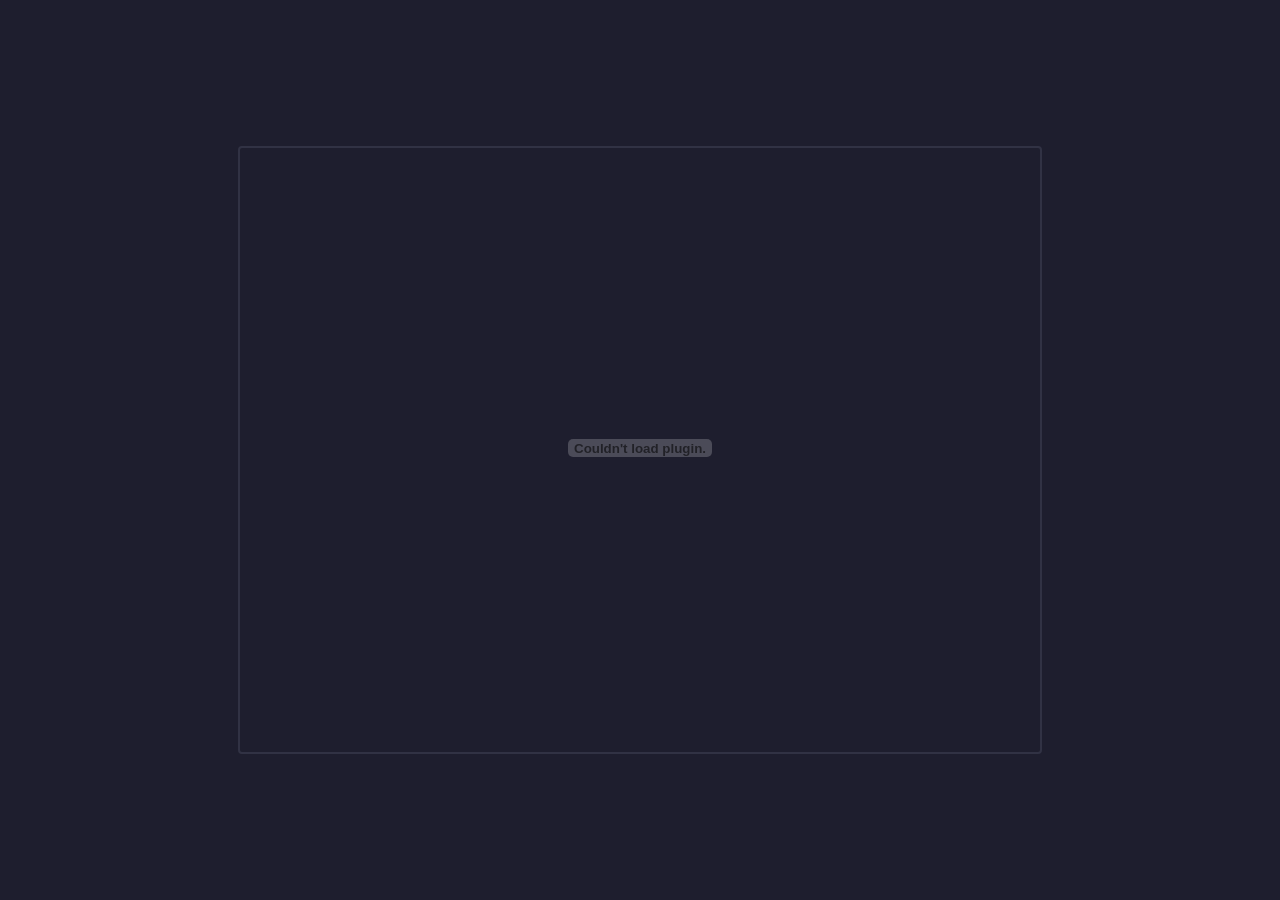
<file: test/cursorlock.html>
<!DOCTYPE html>
<html>
<head>
    <title>Cursor Lock Test Suite</title>
    <style>
        body {
            margin: 0;
            padding: 0;
            background: #1e1e2e;
            display: flex;
            justify-content: center;
            align-items: center;
            min-height: 100vh;
        }
        #flash-container {
            border: 2px solid #313244;
            border-radius: 4px;
        }
    </style>
</head>
<body>
    <div id="flash-container">
        <embed
            src="CursorLockTests.swf"
            type="application/x-shockwave-flash"
            width="800"
            height="600"
            allowFullScreen="true"
            allowFullScreenInteractive="true"
            allowScriptAccess="always"
            quality="high"
        />
    </div>
</body>
</html>
</file>
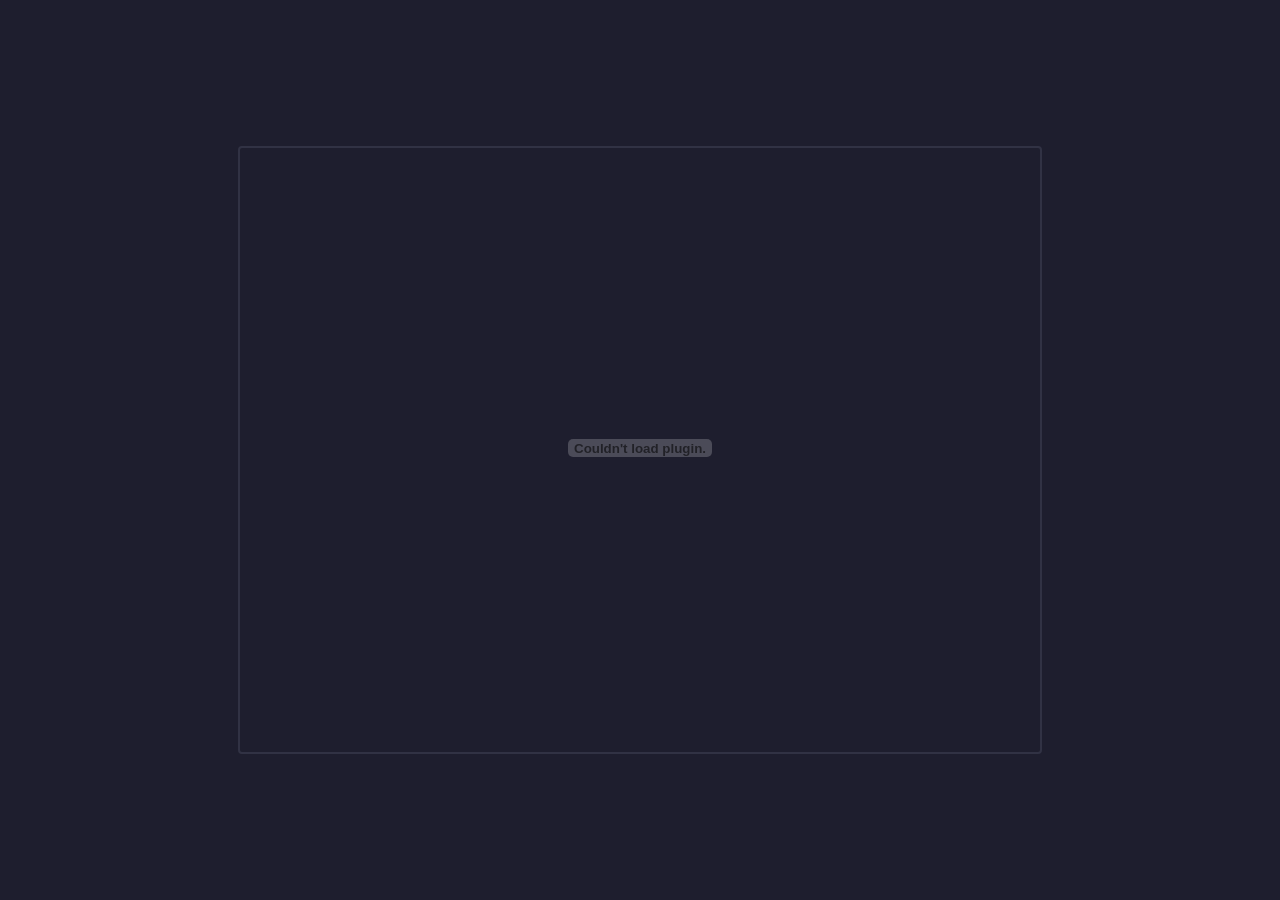
<file: test/filechooser.html>
<!DOCTYPE html>
<html>
<head>
    <title>FileChooser Test Suite</title>
    <style>
        body {
            margin: 0;
            padding: 0;
            background: #1e1e2e;
            display: flex;
            justify-content: center;
            align-items: center;
            min-height: 100vh;
        }
        #flash-container {
            border: 2px solid #313244;
            border-radius: 4px;
        }
    </style>
</head>
<body>
    <div id="flash-container">
        <embed
            src="FileChooserTests.swf"
            type="application/x-shockwave-flash"
            width="800"
            height="600"
            allowNetworking="all"
            allowScriptAccess="always"
            quality="high"
        />
    </div>
</body>
</html>
</file>
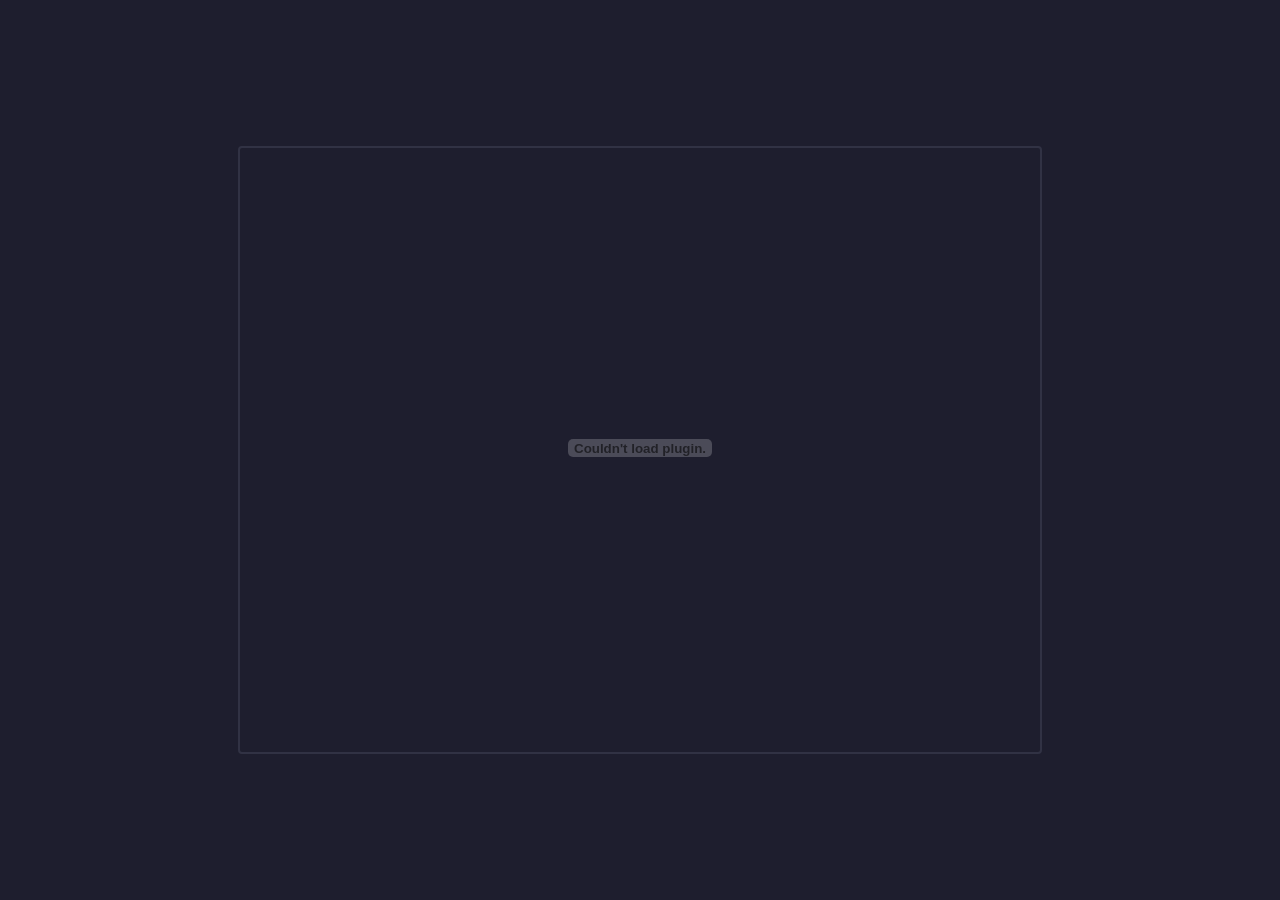
<file: test/fullscreen.html>
<!DOCTYPE html>
<html>
<head>
    <title>Fullscreen Test Suite</title>
    <style>
        body {
            margin: 0;
            padding: 0;
            background: #1e1e2e;
            display: flex;
            justify-content: center;
            align-items: center;
            min-height: 100vh;
        }
        #flash-container {
            border: 2px solid #313244;
            border-radius: 4px;
        }
    </style>
</head>
<body>
    <div id="flash-container">
        <embed
            src="FullscreenTests.swf"
            type="application/x-shockwave-flash"
            width="800"
            height="600"
            allowFullScreen="true"
            allowFullScreenInteractive="true"
            allowNetworking="all"
            allowScriptAccess="always"
            quality="high"
        />
    </div>
</body>
</html>
</file>
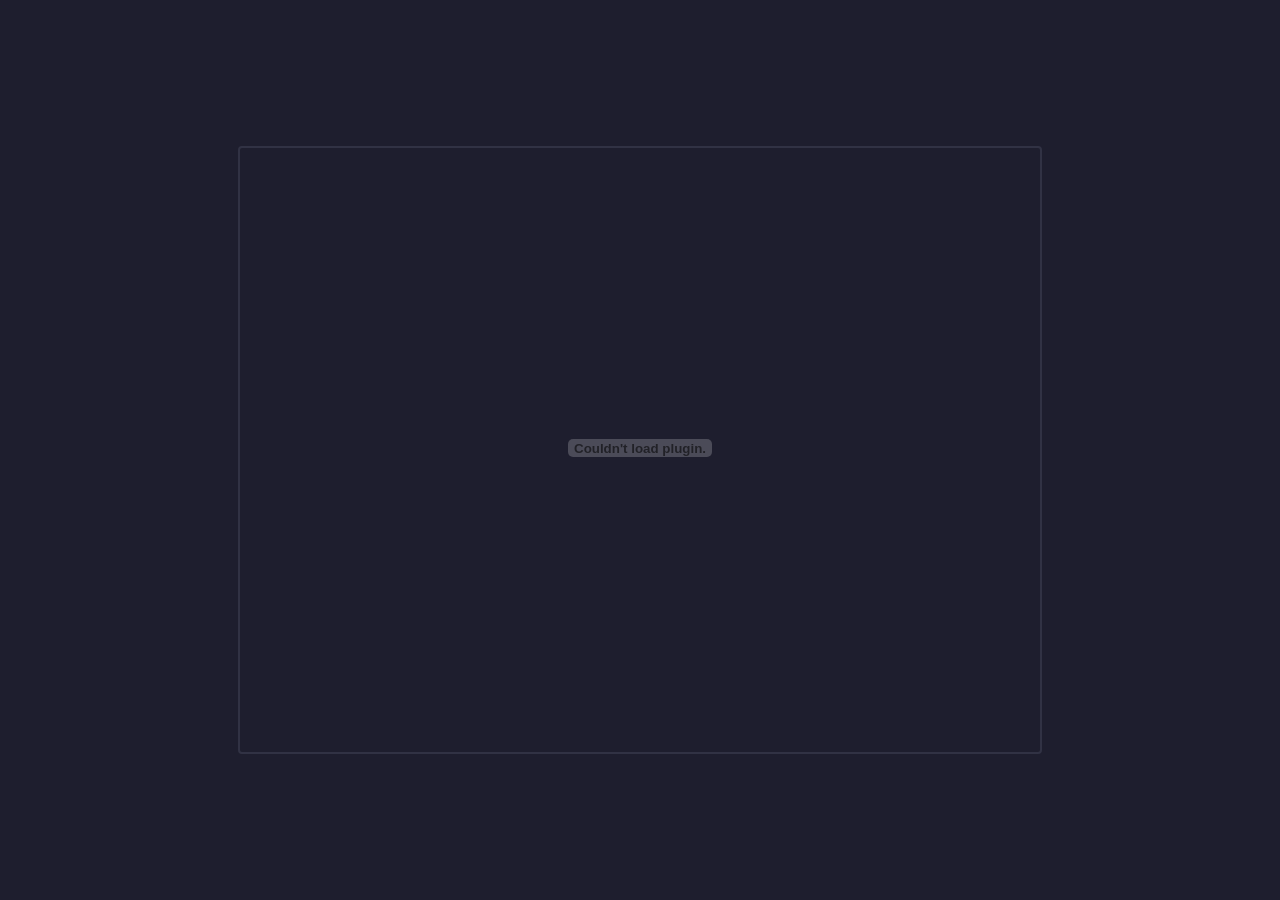
<file: test/stage3d.html>
<!DOCTYPE html>
<html>
<head>
    <title>Stage3D Test Suite</title>
    <style>
        body {
            margin: 0;
            padding: 0;
            background: #1e1e2e;
            display: flex;
            justify-content: center;
            align-items: center;
            min-height: 100vh;
        }
        #flash-container {
            border: 2px solid #313244;
            border-radius: 4px;
        }
    </style>
</head>
<body>
    <div id="flash-container">
        <embed
            src="Stage3DTests.swf"
            type="application/x-shockwave-flash"
            width="800"
            height="600"
            allowFullScreen="true"
            allowNetworking="all"
            allowScriptAccess="always"
            quality="high"
            wmode="direct"
        />
    </div>
</body>
</html>
</file>
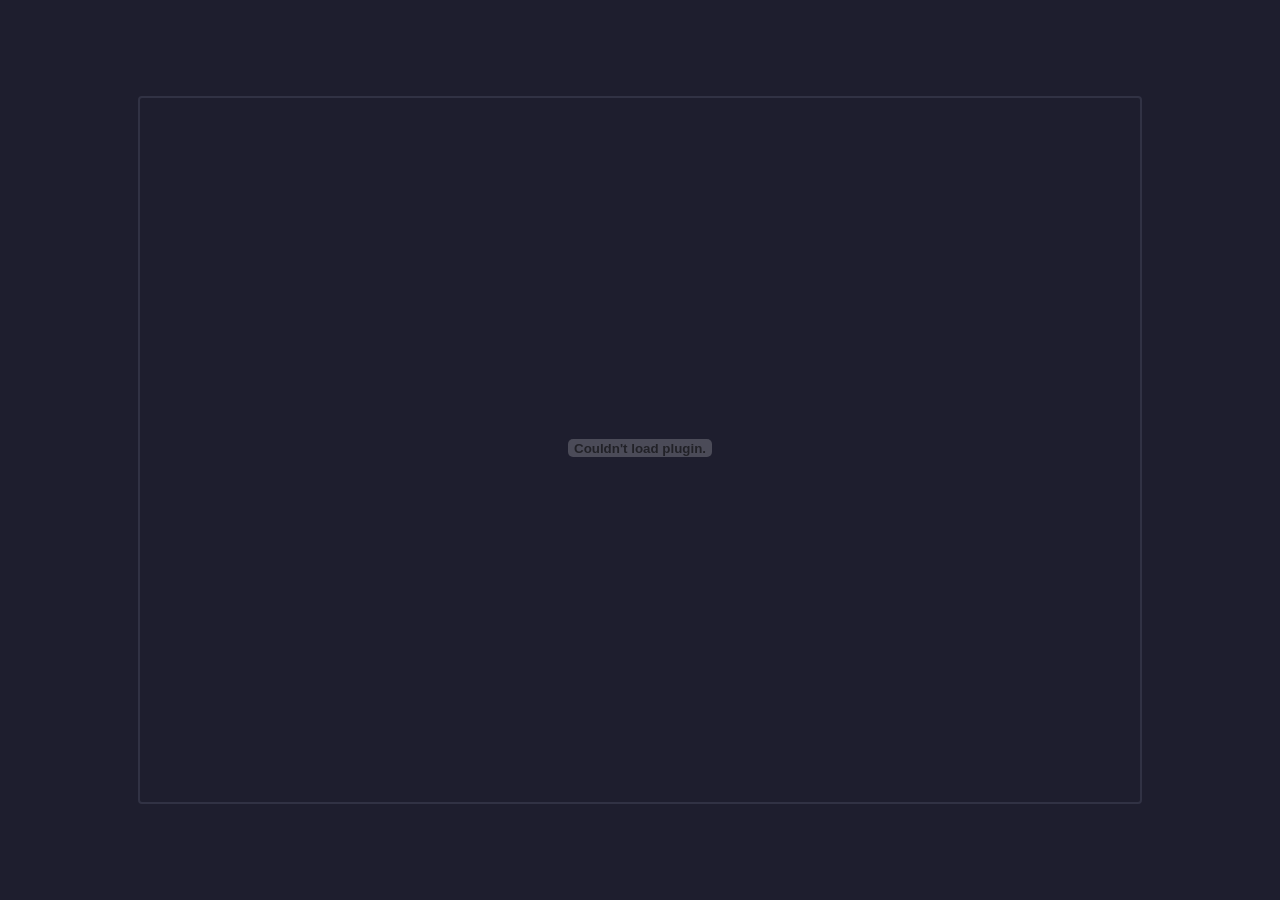
<file: test/test.html>
<!DOCTYPE html>
<html>
<head>
    <title>URLLoader Test Suite</title>
    <style>
        body {
            margin: 0;
            padding: 0;
            background: #1e1e2e;
            display: flex;
            justify-content: center;
            align-items: center;
            min-height: 100vh;
        }
        #flash-container {
            border: 2px solid #313244;
            border-radius: 4px;
        }
    </style>
</head>
<body>
    <div id="flash-container">
        <embed
            src="URLLoaderTests.swf"
            type="application/x-shockwave-flash"
            width="1000"
            height="700"
            allowNetworking="all"
            allowScriptAccess="always"
            quality="high"
        />
    </div>
</body>
</html>
</file>
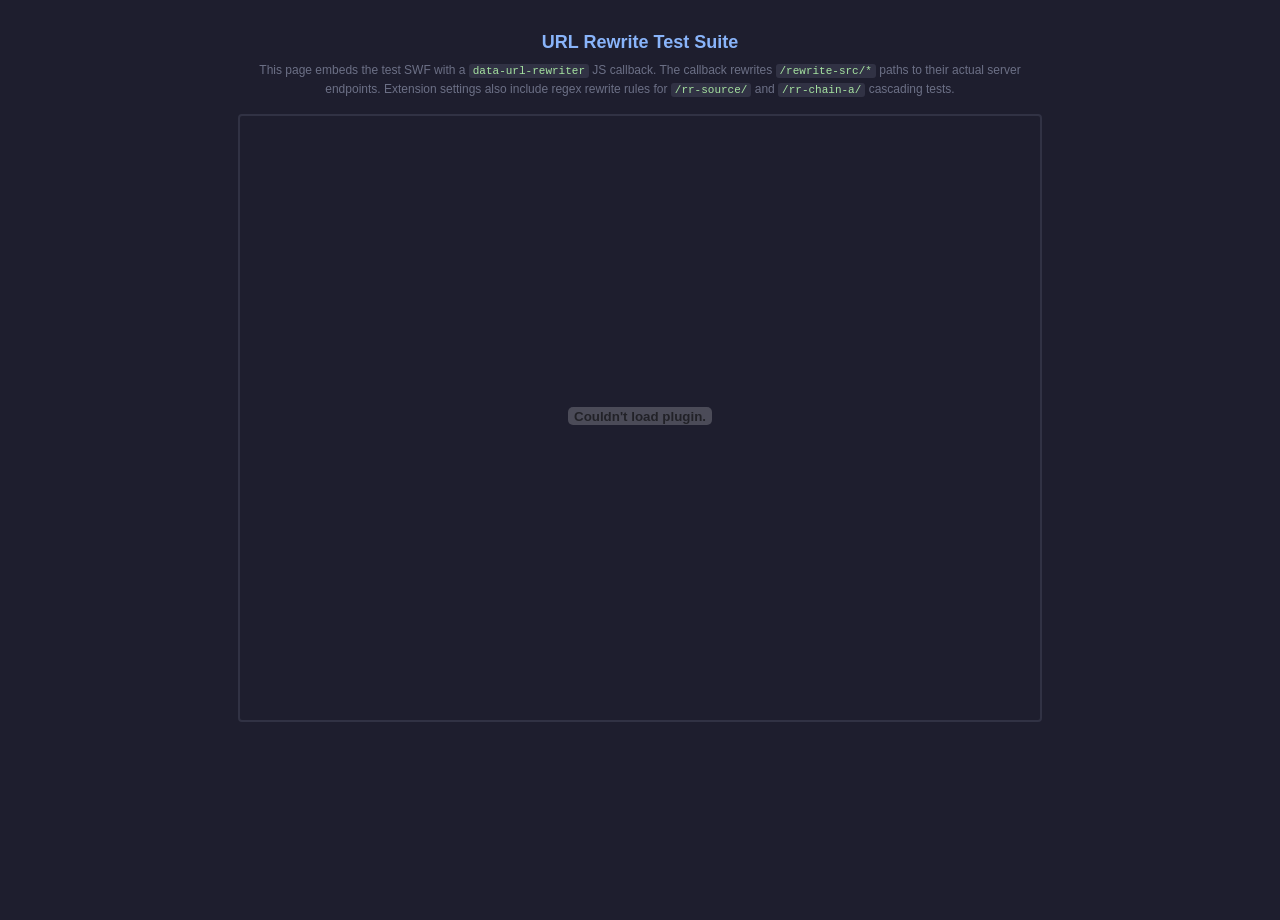
<file: test/urlrewrite.html>
<!DOCTYPE html>
<html>
<head>
    <title>URL Rewrite Test Suite</title>
    <style>
        body {
            margin: 0;
            padding: 0;
            background: #1e1e2e;
            color: #cdd6f4;
            font-family: "Segoe UI", Tahoma, sans-serif;
            display: flex;
            flex-direction: column;
            align-items: center;
            min-height: 100vh;
            padding-top: 20px;
        }
        h1 {
            font-size: 18px;
            margin-bottom: 8px;
            color: #89b4fa;
        }
        .info {
            font-size: 12px;
            color: #6c7086;
            margin-bottom: 16px;
            max-width: 800px;
            text-align: center;
            line-height: 1.5;
        }
        .info code {
            background: #313244;
            padding: 1px 4px;
            border-radius: 3px;
            color: #a6e3a1;
            font-size: 11px;
        }
        #flash-container {
            border: 2px solid #313244;
            border-radius: 4px;
        }
    </style>
</head>
<body>
    <h1>URL Rewrite Test Suite</h1>
    <div class="info">
        This page embeds the test SWF with a <code>data-url-rewriter</code> JS callback.
        The callback rewrites <code>/rewrite-src/*</code> paths to their actual
        server endpoints. Extension settings also include regex rewrite rules
        for <code>/rr-source/</code> and <code>/rr-chain-a/</code> cascading tests.
    </div>
    <div id="flash-container">
        <embed
            src="URLRewriteTests.swf"
            type="application/x-shockwave-flash"
            width="800"
            height="600"
            allowNetworking="all"
            allowScriptAccess="always"
            quality="high"
            data-url-rewriter="flashUrlRewriter"
        />
    </div>

    <script>
    /**
     * JS URL rewriter callback.
     *
     * This function is invoked by the Clean Flash Player native host for
     * every URL that Flash tries to load via URLLoader / Loader.
     *
     * Rewrite rules:
     *   /rewrite-src/text  →  /text
     *   /rewrite-src/json  →  /json
     *   /rewrite-src/echo  →  /echo
     *   /rewrite-src/gone  →  /text   (rescues a would-be 404)
     *
     * Non-matching URLs are returned unchanged.
     *
     * @param {string} url - The original URL Flash is requesting.
     * @returns {string} The (possibly rewritten) URL.
     */
    function flashUrlRewriter(url) {
        var map = {
            "/rewrite-src/text": "/text",
            "/rewrite-src/json": "/json",
            "/rewrite-src/echo": "/echo",
            "/rewrite-src/gone": "/text"
        };

        for (var pattern in map) {
            var idx = url.indexOf(pattern);
            if (idx !== -1) {
                var rewritten = url.substring(0, idx) + map[pattern] + url.substring(idx + pattern.length);
                console.log("[URL Rewriter] " + url + " to " + rewritten);
                return rewritten;
            }
        }

        // No match — return original URL unchanged.
        return url;
    }
    </script>
</body>
</html>
</file>
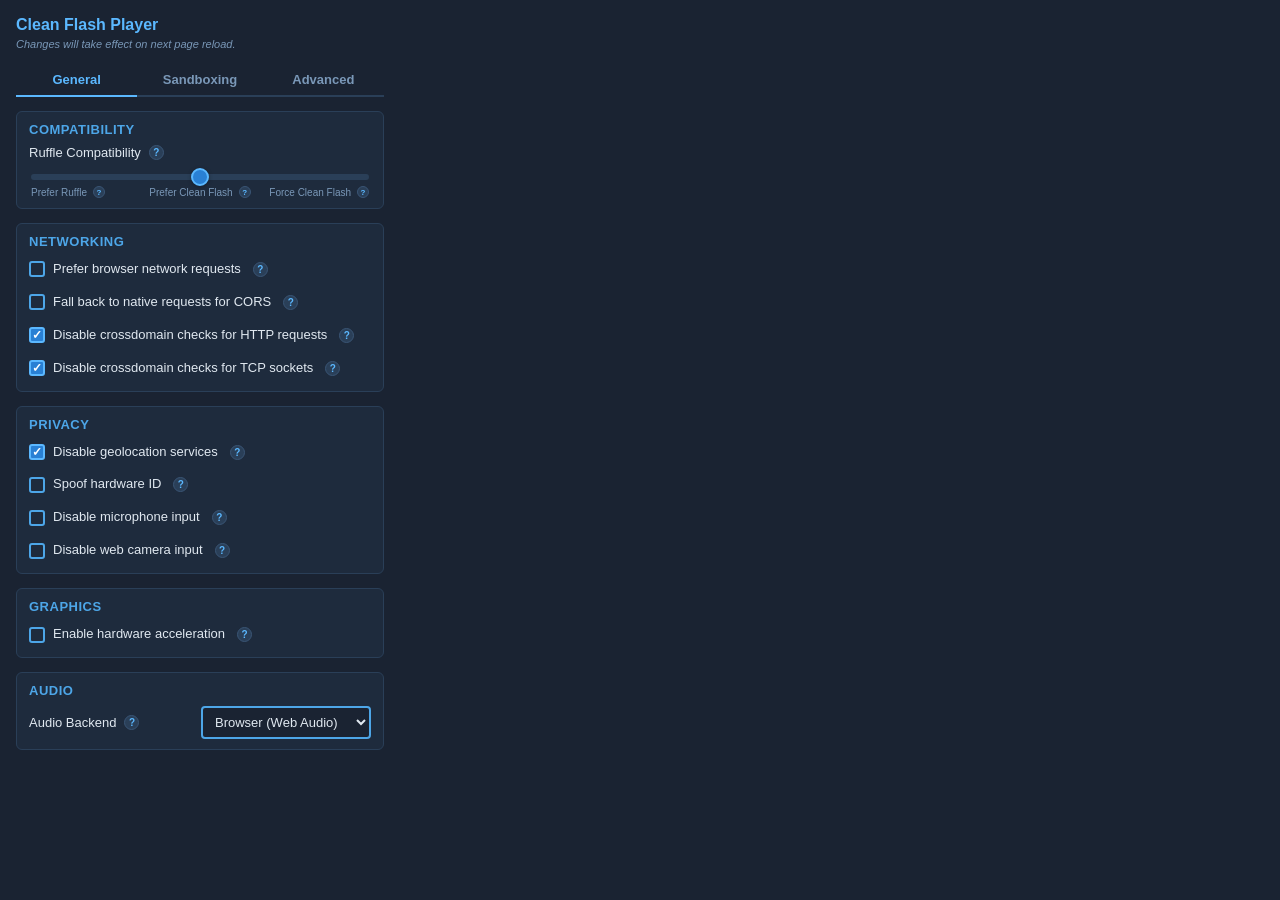
<file: web-extension/settings.html>
<!DOCTYPE html>
<html lang="en">
<head>
  <meta charset="UTF-8">
  <meta name="viewport" content="width=400">
  <title>Clean Flash Settings</title>
  <link rel="stylesheet" href="settings.css">
</head>
<body>
  <div class="settings-container">
    <h1>Clean Flash Player</h1>
    <p class="reload-notice">Changes will take effect on next page reload.</p>

    <!-- Tab bar -->
    <div class="tab-bar">
      <button class="tab-btn active" data-tab="general">General</button>
      <button class="tab-btn" data-tab="sandboxing">Sandboxing</button>
      <button class="tab-btn" data-tab="advanced">Advanced</button>
    </div>

    <!-- ============ General tab ============ -->
    <div class="tab-content active" id="tab-general">

      <!-- Compatibility -->
      <section class="settings-group">
        <h2>Compatibility</h2>

        <div class="setting-row slider-row">
          <label class="setting-label" data-tooltip="Controls how Clean Flash Player coexists with the Ruffle emulator.">
            Ruffle Compatibility
            <span class="help-icon">?</span>
          </label>
          <div class="slider-container">
            <input type="range" id="ruffleCompat" min="0" max="2" step="1" value="1">
            <div class="slider-labels">
              <span class="slider-label" data-value="0" data-tooltip="Ruffle will override Clean Flash Player content. Flash plugin spoofing and RufflePlayer shim are both disabled.">
                Prefer Ruffle
                <span class="help-icon">?</span>
              </span>
              <span class="slider-label" data-value="1" data-tooltip="Clean Flash Player will override the Ruffle extension. Flash plugin is spoofed so Ruffle backs off, but page-bundled Ruffle can still activate.">
                Prefer Clean Flash
                <span class="help-icon">?</span>
              </span>
              <span class="slider-label" data-value="2" data-tooltip="Clean Flash Player will aggressively override Ruffle, even on websites that manually embed Ruffle.">
                Force Clean Flash
                <span class="help-icon">?</span>
              </span>
            </div>
          </div>
        </div>
      </section>

      <!-- Networking -->
      <section class="settings-group">
        <h2>Networking</h2>

        <div class="setting-row">
          <label class="setting-check" data-tooltip="The browser will make HTTP requests on behalf of Clean Flash Player. This is the most secure option and allows for caching.">
            <input type="checkbox" id="preferNetworkBrowser">
            <span>Prefer browser network requests</span>
            <span class="help-icon">?</span>
          </label>
        </div>

        <div class="setting-row">
          <label class="setting-check" data-tooltip="When CORS blocks a request, the Clean Flash Player native host will make the request instead. Disabled when browser network requests are not preferred.">
            <input type="checkbox" id="networkFallbackNative">
            <span>Fall back to native requests for CORS</span>
            <span class="help-icon">?</span>
          </label>
        </div>

        <div class="setting-row">
          <label class="setting-check" data-tooltip="Flash checks for a crossdomain.xml file before making cross-origin HTTP requests. If it does not exist, HTTP requests are blocked. Disabling this check skips that behavior.">
            <input type="checkbox" id="disableCrossdomainHttp" checked>
            <span>Disable crossdomain checks for HTTP requests</span>
            <span class="help-icon">?</span>
          </label>
        </div>

        <div class="setting-row">
          <label class="setting-check" data-tooltip="Flash checks for a crossdomain policy on port 843 before opening TCP/UDP socket connections. Disabling this check skips that behavior.">
            <input type="checkbox" id="disableCrossdomainSockets" checked>
            <span>Disable crossdomain checks for TCP sockets</span>
            <span class="help-icon">?</span>
          </label>
        </div>
      </section>

      <!-- Privacy -->
      <section class="settings-group">
        <h2>Privacy</h2>

        <div class="setting-row">
          <label class="setting-check" data-tooltip="Blocks connections to geolocation servers. Prevents Flash from determining your location.">
            <input type="checkbox" id="disableGeolocation" checked>
            <span>Disable geolocation services</span>
            <span class="help-icon">?</span>
          </label>
        </div>

        <div class="setting-row">
          <label class="setting-check" data-tooltip="Provides a random hardware ID to Flash instead of the real machine identifier. The spoofed ID is regenerated on each page load.">
            <input type="checkbox" id="spoofHardwareId">
            <span>Spoof hardware ID</span>
            <span class="help-icon">?</span>
          </label>
        </div>

        <div class="setting-row">
          <label class="setting-check" data-tooltip="Prevents Flash from accessing the microphone. Flash content will see no audio input devices available.">
            <input type="checkbox" id="disableMicrophone">
            <span>Disable microphone input</span>
            <span class="help-icon">?</span>
          </label>
        </div>

        <div class="setting-row">
          <label class="setting-check" data-tooltip="Prevents Flash from accessing the webcam. Flash content will see no video capture devices available.">
            <input type="checkbox" id="disableWebcam">
            <span>Disable web camera input</span>
            <span class="help-icon">?</span>
          </label>
        </div>
      </section>

      <!-- Graphics -->
      <section class="settings-group">
        <h2>Graphics</h2>

        <div class="setting-row">
          <label class="setting-check" data-tooltip="Uses OpenGL ES 2.0 hardware acceleration. Unstable and not supported on every computer. Your mileage may vary.">
            <input type="checkbox" id="hardwareAcceleration">
            <span>Enable hardware acceleration</span>
            <span class="help-icon">?</span>
          </label>
        </div>
      </section>

      <!-- Audio -->
      <section class="settings-group">
        <h2>Audio</h2>

        <div class="setting-row audio-row">
          <label class="setting-label" data-tooltip="Controls how audio is played. Browser uses the Web Audio API and provides tab-level audio control, while Native plays audio directly on the system.">
            Audio Backend
            <span class="help-icon">?</span>
          </label>
          <select id="audioBackend">
            <option value="0">Browser (Web Audio)</option>
            <option value="1">Native (cpal)</option>
          </select>
        </div>
      </section>

    </div>

    <!-- ============ Sandboxing tab ============ -->
    <div class="tab-content" id="tab-sandboxing">

      <!-- HTTP(s) Sandboxing -->
      <section class="settings-group">
        <h2>HTTP(s) Sandboxing</h2>

        <div class="setting-row mode-row">
          <label class="setting-label" data-tooltip="Controls whether Flash HTTP(s) requests are filtered by a blacklist (block matching URLs) or whitelist (only allow matching URLs). Use * as a wildcard to match any sequence of characters.">
            Mode
            <span class="help-icon">?</span>
          </label>
          <select id="httpSandboxMode">
            <option value="blacklist">Blacklist</option>
            <option value="whitelist">Whitelist</option>
          </select>
        </div>

        <div id="httpBlacklistSection" class="list-section">
          <label class="list-label" data-tooltip="URL patterns that Flash is not allowed to request. Use * as a wildcard.">
            Blacklisted URL Patterns
            <span class="help-icon">?</span>
          </label>
          <div class="list-editor" id="httpBlacklistEditor">
            <div class="list-items" id="httpBlacklistItems"></div>
            <div class="list-add-row">
              <input type="text" id="httpBlacklistInput" placeholder="e.g. *://example.com/* or *://*.tracker.net/*">
              <button class="list-add-btn" id="httpBlacklistAdd">Add</button>
            </div>
          </div>
        </div>

        <div id="httpWhitelistSection" class="list-section" style="display:none">
          <label class="list-label" data-tooltip="URL patterns that Flash is allowed to request. All non-matching URLs will be blocked. Use * as a wildcard.&#10;&#10;Examples:&#10;  *://example.com/* — allow all URLs on example.com&#10;  *://*.cdn.example.com/* — allow all CDN subdomains&#10;  https://*  — allow all HTTPS requests&#10;  *://*/game/* — allow any URL with '/game/' in the path">
            Whitelisted URL Patterns
            <span class="help-icon">?</span>
          </label>
          <div class="list-editor" id="httpWhitelistEditor">
            <div class="list-items" id="httpWhitelistItems"></div>
            <div class="list-add-row">
              <input type="text" id="httpWhitelistInput" placeholder="e.g. *://example.com/* or https://*.cdn.net/*">
              <button class="list-add-btn" id="httpWhitelistAdd">Add</button>
            </div>
          </div>
        </div>
      </section>

      <!-- TCP/UDP Sandboxing -->
      <section class="settings-group">
        <h2>TCP/UDP Sandboxing</h2>

        <div class="setting-row mode-row">
          <label class="setting-label" data-tooltip="Controls whether Flash TCP and UDP socket connections are filtered by a blacklist (block listed hosts) or whitelist (only allow listed hosts). In blacklist mode, all hosts are allowed except those in the list. In whitelist mode, only hosts in the list are allowed.">
            Mode
            <span class="help-icon">?</span>
          </label>
          <select id="tcpUdpSandboxMode">
            <option value="blacklist">Blacklist</option>
            <option value="whitelist">Whitelist</option>
          </select>
        </div>

        <div id="tcpUdpBlacklistSection" class="list-section">
          <label class="list-label" data-tooltip="Hostnames or IP addresses that Flash is not allowed to open TCP/UDP socket connections to. One entry per line.">
            Blacklisted Hosts
            <span class="help-icon">?</span>
          </label>
          <div class="list-editor" id="tcpUdpBlacklistEditor">
            <div class="list-items" id="tcpUdpBlacklistItems"></div>
            <div class="list-add-row">
              <input type="text" id="tcpUdpBlacklistInput" placeholder="e.g. example.com or 10.0.0.1">
              <button class="list-add-btn" id="tcpUdpBlacklistAdd">Add</button>
            </div>
          </div>
        </div>

        <div id="tcpUdpWhitelistSection" class="list-section" style="display:none">
          <label class="list-label" data-tooltip="Hostnames or IP addresses that Flash is allowed to open TCP/UDP socket connections to. All other hosts will be blocked. One entry per line.">
            Whitelisted Hosts
            <span class="help-icon">?</span>
          </label>
          <div class="list-editor" id="tcpUdpWhitelistEditor">
            <div class="list-items" id="tcpUdpWhitelistItems"></div>
            <div class="list-add-row">
              <input type="text" id="tcpUdpWhitelistInput" placeholder="e.g. example.com or 10.0.0.1">
              <button class="list-add-btn" id="tcpUdpWhitelistAdd">Add</button>
            </div>
          </div>
        </div>
      </section>

      <!-- File/Folder Whitelisting -->
      <section class="settings-group">
        <h2>File System Access</h2>

        <div class="setting-row">
          <label class="setting-check" data-tooltip="When enabled, Flash can only access files and folders that appear in the whitelist below. Files chosen through the file picker dialog are automatically added. When disabled, Flash has unrestricted file access.">
            <input type="checkbox" id="fileWhitelistEnabled" checked>
            <span>Allow access to whitelisted files and folders only</span>
            <span class="help-icon">?</span>
          </label>
        </div>

        <div id="fileWhitelistDetails">
          <div class="list-section">
            <label class="list-label" data-tooltip="Individual files that Flash is allowed to access. Files chosen via the Flash file picker are automatically added here.">
              Whitelisted Files
              <span class="help-icon">?</span>
            </label>
            <div class="list-editor" id="whitelistedFilesEditor">
              <div class="list-items" id="whitelistedFilesItems"></div>
              <div class="list-add-row">
                <input type="text" id="whitelistedFilesInput" placeholder="e.g. /home/user/document.txt">
                <button class="list-add-btn" id="whitelistedFilesAdd">Add</button>
                <button class="list-browse-btn" id="whitelistedFilesBrowse" title="Browse for file">Browse…</button>
              </div>
            </div>
          </div>

          <div class="list-section">
            <label class="list-label" data-tooltip="Folders that Flash is allowed to access. All files under these folders (including subfolders) are permitted.">
              Whitelisted Folders
              <span class="help-icon">?</span>
            </label>
            <div class="list-editor" id="whitelistedFoldersEditor">
              <div class="list-items" id="whitelistedFoldersItems"></div>
              <div class="list-add-row">
                <input type="text" id="whitelistedFoldersInput" placeholder="e.g. /home/user/documents">
                <button class="list-add-btn" id="whitelistedFoldersAdd">Add</button>
                <button class="list-browse-btn" id="whitelistedFoldersBrowse" title="Browse for folder">Browse…</button>
              </div>
            </div>
          </div>
        </div>
      </section>

    </div>

    <!-- ============ Advanced tab ============ -->
    <div class="tab-content" id="tab-advanced">

      <!-- URL Rewriting -->
      <section class="settings-group">
        <h2>URL Rewriting</h2>

        <p class="section-desc" data-tooltip="Rewrite rules let you redirect Flash resource URLs using regular expressions. The source is a regex pattern and the target can use backreferences like $1, $2 to insert captured groups. For developers: it is also possible to set data-url-rewriter on the SWF embed to a JavaScript function name to have more control over URL rewriting.">
          Redirect matching URLs to different targets using regular expressions.
          <span class="help-icon">?</span>
        </p>

        <div class="rewrite-rules" id="rewriteRulesItems"></div>

        <div class="rewrite-add-row">
          <div class="rewrite-add-line">
            <span class="rewrite-add-prefix">&bull;</span>
            <input type="text" id="rewriteSourceInput" placeholder="Source regex, e.g. ^https://old\.example\.com/(.*)">
          </div>
          <div class="rewrite-add-line">
            <span class="rewrite-add-prefix">&rarr;</span>
            <input type="text" id="rewriteTargetInput" placeholder="Target, e.g. https://new.example.com/$1">
            <button class="list-add-btn" id="rewriteRuleAdd">Add</button>
          </div>
        </div>
      </section>

      <!-- URL Tester -->
      <section class="settings-group">
        <h2>URL Tester</h2>

        <p class="section-desc">Enter a URL to see what it would be rewritten to.</p>

        <div class="url-tester-row">
          <input type="text" id="urlTesterInput" placeholder="https://old.example.com/path/to/resource.swf">
        </div>
        <div class="url-tester-result" id="urlTesterResult"></div>
      </section>

    </div>
  </div>

  <script src="settings.js"></script>
</body>
</html>
</file>
<file: web-extension/settings.css>
/* Clean Flash Settings popup styles */

* {
  margin: 0;
  padding: 0;
  box-sizing: border-box;
}

body {
  width: 400px;
  font-family: "Segoe UI", Tahoma, Geneva, Verdana, sans-serif;
  font-size: 13px;
  background: #1a2332;
  color: #e0e8f0;
}

.settings-container {
  padding: 16px;
}

/* ---- Tab bar ---- */

.tab-bar {
  display: flex;
  gap: 2px;
  margin-bottom: 14px;
  border-bottom: 2px solid #2a3f58;
}

.tab-btn {
  flex: 1;
  padding: 8px 12px;
  background: transparent;
  color: #7a98b8;
  border: none;
  border-bottom: 2px solid transparent;
  margin-bottom: -2px;
  font-family: inherit;
  font-size: 13px;
  font-weight: 600;
  cursor: pointer;
  transition: color 0.15s, border-color 0.15s;
}

.tab-btn:hover {
  color: #a8c8e8;
}

.tab-btn.active {
  color: #5bb8ff;
  border-bottom-color: #5bb8ff;
}

.tab-content {
  display: none;
}

.tab-content.active {
  display: block;
}

h1 {
  font-size: 16px;
  font-weight: 600;
  color: #5bb8ff;
  margin-bottom: 4px;
}

.reload-notice {
  font-size: 11px;
  color: #7a98b8;
  margin-bottom: 14px;
  font-style: italic;
}

/* ---- Groups ---- */

.settings-group {
  margin-bottom: 14px;
  background: #1e2b3d;
  border: 1px solid #2a3f58;
  border-radius: 6px;
  padding: 10px 12px;
}

.settings-group h2 {
  font-size: 13px;
  font-weight: 600;
  color: #4da6e8;
  margin-bottom: 8px;
  text-transform: uppercase;
  letter-spacing: 0.5px;
}

/* ---- Setting rows ---- */

.setting-row {
  margin-bottom: 8px;
}

.setting-row:last-child {
  margin-bottom: 0;
}

/* ---- Checkboxes ---- */

.setting-check {
  display: flex;
  align-items: center;
  gap: 8px;
  cursor: pointer;
  padding: 4px 0;
}

.setting-check input[type="checkbox"] {
  appearance: none;
  -webkit-appearance: none;
  width: 16px;
  height: 16px;
  min-width: 16px;
  border: 2px solid #4da6e8;
  border-radius: 3px;
  background: transparent;
  cursor: pointer;
  position: relative;
  flex-shrink: 0;
}

.setting-check input[type="checkbox"]:checked {
  background: #2980d4;
  border-color: #5bb8ff;
}

.setting-check input[type="checkbox"]:checked::after {
  content: "\2713";
  position: absolute;
  top: -1px;
  left: 1px;
  font-size: 12px;
  color: #fff;
  font-weight: bold;
}

.setting-check input[type="checkbox"]:disabled {
  opacity: 0.4;
  cursor: not-allowed;
}

.setting-check input[type="checkbox"]:disabled + span {
  opacity: 0.4;
}

.setting-check span {
  user-select: none;
  line-height: 1.3;
}

/* Entire setting row triggers tooltip on hover */
.setting-check[data-tooltip],
.setting-label[data-tooltip],
.slider-label[data-tooltip] {
  cursor: help;
}

/* ---- Select dropdowns ---- */

.setting-row select {
  width: 100%;
  margin-top: 6px;
  padding: 6px 8px;
  background: #1a2332;
  color: #e0e8f0;
  border: 2px solid #4da6e8;
  border-radius: 4px;
  font-size: 13px;
  font-family: inherit;
  cursor: pointer;
  outline: none;
}

.setting-row select:focus {
  border-color: #5bb8ff;
  box-shadow: 0 0 0 1px #5bb8ff44;
}

.setting-row select option {
  background: #1a2332;
  color: #e0e8f0;
}

.audio-row {
  display: flex;
  align-items: center;
  gap: 10px;
}

.audio-row .setting-label {
  display: flex;
  align-items: center;
  gap: 4px;
  font-weight: 500;
  margin-bottom: 0;
  flex: 1;
}

.audio-row select {
  width: 170px;
  margin-top: 0;
  flex: 0 0 170px;
}

/* ---- Help icon (?) ---- */

.help-icon {
  display: inline-flex;
  align-items: center;
  justify-content: center;
  width: 15px;
  height: 15px;
  min-width: 15px;
  border-radius: 50%;
  background: #2a3f58;
  color: #5bb8ff;
  font-size: 10px;
  font-weight: bold;
  cursor: help;
  position: relative;
  flex-shrink: 0;
  margin-left: 4px;
  border: 1px solid #3a5575;
}

.help-icon:hover {
  background: #3a5575;
}

/* Tooltip element - positioned by JS to stay within popup bounds */
.tooltip {
  position: fixed;
  background: #0f1923;
  color: #c8d8e8;
  padding: 8px 10px;
  border-radius: 4px;
  font-size: 11px;
  font-weight: normal;
  width: 240px;
  white-space: normal;
  z-index: 1000;
  border: 1px solid #2a3f58;
  box-shadow: 0 4px 12px rgba(0, 0, 0, 0.4);
  line-height: 1.4;
  pointer-events: none;
}

/* ---- Slider ---- */

.slider-row .setting-label {
  display: flex;
  align-items: center;
  gap: 4px;
  margin-bottom: 8px;
  font-weight: 500;
}

.slider-container {
  padding: 0 2px;
}

input[type="range"] {
  -webkit-appearance: none;
  appearance: none;
  width: 100%;
  height: 6px;
  background: #2a3f58;
  border-radius: 3px;
  outline: none;
  margin-bottom: 6px;
}

input[type="range"]::-webkit-slider-thumb {
  -webkit-appearance: none;
  appearance: none;
  width: 18px;
  height: 18px;
  border-radius: 50%;
  background: #2980d4;
  border: 2px solid #5bb8ff;
  cursor: pointer;
  box-shadow: 0 1px 4px rgba(0, 0, 0, 0.3);
}

input[type="range"]::-moz-range-thumb {
  width: 18px;
  height: 18px;
  border-radius: 50%;
  background: #2980d4;
  border: 2px solid #5bb8ff;
  cursor: pointer;
  box-shadow: 0 1px 4px rgba(0, 0, 0, 0.3);
}

.slider-labels {
  display: flex;
  justify-content: space-between;
  font-size: 10px;
  color: #7a98b8;
}

.slider-label {
  display: flex;
  align-items: center;
  gap: 2px;
  text-align: center;
  flex: 1;
}

.slider-label[data-value="0"] {
  justify-content: flex-start;
}

.slider-label[data-value="1"] {
  justify-content: center;
}

.slider-label[data-value="2"] {
  justify-content: flex-end;
}

.slider-label .help-icon {
  width: 12px;
  height: 12px;
  min-width: 12px;
  font-size: 8px;
}

/* Active slider label highlight */
.slider-label.active {
  color: #5bb8ff;
  font-weight: 600;
}

/* ---- Mode row (sandboxing) ---- */

.mode-row {
  display: flex;
  align-items: center;
  gap: 10px;
}

.mode-row .setting-label {
  display: flex;
  align-items: center;
  gap: 4px;
  font-weight: 500;
  margin-bottom: 0;
  flex: 1;
}

.mode-row select {
  width: 170px;
  margin-top: 0;
  flex: 0 0 170px;
}

/* ---- List editor (sandboxing) ---- */

.list-section {
  margin-top: 10px;
}

.list-label {
  display: flex;
  align-items: center;
  gap: 4px;
  font-weight: 500;
  font-size: 12px;
  color: #a0b8d0;
  margin-bottom: 6px;
  cursor: help;
}

.list-editor {
  background: #152030;
  border: 1px solid #2a3f58;
  border-radius: 4px;
  overflow: hidden;
}

.list-items {
  max-height: 120px;
  overflow-y: auto;
}

.list-items::-webkit-scrollbar {
  width: 6px;
}

.list-items::-webkit-scrollbar-track {
  background: #152030;
}

.list-items::-webkit-scrollbar-thumb {
  background: #2a3f58;
  border-radius: 3px;
}

.list-item {
  display: flex;
  align-items: center;
  justify-content: space-between;
  padding: 4px 8px;
  font-size: 12px;
  color: #c8d8e8;
  border-bottom: 1px solid #1e2b3d;
}

.list-item:last-child {
  border-bottom: none;
}

.list-item-text {
  flex: 1;
  overflow: hidden;
  text-overflow: ellipsis;
  white-space: nowrap;
  user-select: text;
}

.list-item-remove {
  background: none;
  border: none;
  color: #e05050;
  font-size: 14px;
  cursor: pointer;
  padding: 0 4px;
  line-height: 1;
  flex-shrink: 0;
  opacity: 0.7;
}

.list-item-remove:hover {
  opacity: 1;
}

.list-empty {
  padding: 8px;
  text-align: center;
  font-size: 11px;
  color: #556880;
  font-style: italic;
}

.list-add-row {
  display: flex;
  gap: 4px;
  padding: 4px;
  border-top: 1px solid #2a3f58;
}

.list-add-row input[type="text"] {
  flex: 1;
  padding: 4px 8px;
  background: #1a2332;
  color: #e0e8f0;
  border: 1px solid #2a3f58;
  border-radius: 3px;
  font-size: 12px;
  font-family: inherit;
  outline: none;
}

.list-add-row input[type="text"]:focus {
  border-color: #4da6e8;
}

.list-add-btn {
  padding: 4px 10px;
  background: #2980d4;
  color: #fff;
  border: none;
  border-radius: 3px;
  font-size: 12px;
  font-family: inherit;
  cursor: pointer;
  flex-shrink: 0;
}

.list-add-btn:hover {
  background: #3a90e0;
}

.list-browse-btn {
  padding: 4px 10px;
  background: #3a5a3a;
  color: #fff;
  border: none;
  border-radius: 3px;
  font-size: 12px;
  font-family: inherit;
  cursor: pointer;
  flex-shrink: 0;
}

.list-browse-btn:hover {
  background: #4a7a4a;
}

/* ---- Section description ---- */

.section-desc {
  font-size: 11px;
  color: #8aaccc;
  margin-bottom: 10px;
  line-height: 1.4;
  display: flex;
  align-items: center;
  gap: 4px;
}

/* ---- Rewrite rules (Advanced tab) ---- */

.rewrite-rules {
  max-height: 180px;
  overflow-y: auto;
  background: #152030;
  border: 1px solid #2a3f58;
  border-radius: 4px;
  margin-bottom: 6px;
}

.rewrite-rules::-webkit-scrollbar {
  width: 6px;
}

.rewrite-rules::-webkit-scrollbar-track {
  background: #152030;
}

.rewrite-rules::-webkit-scrollbar-thumb {
  background: #2a3f58;
  border-radius: 3px;
}

.rewrite-rule-item {
  position: relative;
  padding: 6px 94px 6px 8px;
  font-size: 12px;
  color: #c8d8e8;
  border-bottom: 1px solid #1e2b3d;
}

.rewrite-rule-item:last-child {
  border-bottom: none;
}

.rewrite-rule-line {
  display: flex;
  align-items: center;
  gap: 4px;
  min-width: 0;
}

.rewrite-rule-line + .rewrite-rule-line {
  margin-top: 2px;
}

.rewrite-rule-prefix {
  flex-shrink: 0;
  font-size: 10px;
  font-weight: 600;
  width: 14px;
  text-align: right;
}

.rewrite-rule-prefix.source {
  color: #e8a848;
}

.rewrite-rule-prefix.target {
  color: #68c868;
}

.rewrite-rule-text {
  overflow: hidden;
  text-overflow: ellipsis;
  white-space: nowrap;
  user-select: text;
  font-family: "Consolas", "Monaco", monospace;
  font-size: 11px;
}

.rewrite-rule-text.source {
  color: #e8a848;
}

.rewrite-rule-text.target {
  color: #68c868;
}

.rewrite-rule-controls {
  position: absolute;
  top: 50%;
  right: 6px;
  transform: translateY(-50%);
  display: flex;
  gap: 4px;
}

.rewrite-rule-btn {
  background: none;
  border: 1px solid #2a3f58;
  border-radius: 3px;
  color: #9fc4e8;
  font-size: 10px;
  cursor: pointer;
  padding: 1px 5px;
  line-height: 1.2;
  min-width: 24px;
  background-color: #1a2332;
}

.rewrite-rule-btn:hover {
  border-color: #4da6e8;
  color: #d8ebff;
}

.rewrite-rule-btn:disabled {
  opacity: 0.35;
  cursor: default;
}

.rewrite-rule-remove {
  color: #e88b8b;
}

.rewrite-empty {
  padding: 8px;
  text-align: center;
  font-size: 11px;
  color: #556880;
  font-style: italic;
}

.rewrite-add-row {
  display: flex;
  flex-direction: column;
  gap: 4px;
}

.rewrite-add-line {
  display: flex;
  gap: 4px;
  align-items: center;
}

.rewrite-add-prefix {
  flex-shrink: 0;
  font-size: 10px;
  font-weight: 600;
  width: 14px;
  text-align: right;
  color: #5bb8ff;
}

.rewrite-add-row input[type="text"] {
  flex: 1;
  padding: 4px 8px;
  background: #1a2332;
  color: #e0e8f0;
  border: 1px solid #2a3f58;
  border-radius: 3px;
  font-size: 12px;
  font-family: inherit;
  outline: none;
}

.rewrite-add-row input[type="text"]:focus {
  border-color: #4da6e8;
}

/* ---- URL tester (Advanced tab) ---- */

.url-tester-row {
  display: flex;
  gap: 6px;
  margin-bottom: 6px;
}

.url-tester-row input[type="text"] {
  flex: 1;
  padding: 6px 8px;
  background: #1a2332;
  color: #e0e8f0;
  border: 1px solid #2a3f58;
  border-radius: 3px;
  font-size: 12px;
  font-family: inherit;
  outline: none;
}

.url-tester-row input[type="text"]:focus {
  border-color: #4da6e8;
}

.url-tester-result {
  font-size: 12px;
  min-height: 20px;
  padding: 4px 0;
}

.url-tester-result .tester-no-match {
  color: #7a98b8;
  font-style: italic;
}

.url-tester-result .tester-match {
  color: #68c868;
  font-family: "Consolas", "Monaco", monospace;
  font-size: 11px;
  word-break: break-all;
}

.url-tester-result .tester-rule-label {
  color: #e8a848;
  font-size: 10px;
  display: block;
  margin-bottom: 2px;
}

.url-tester-result .tester-error {
  color: #e05050;
  font-size: 11px;
}
</file>
